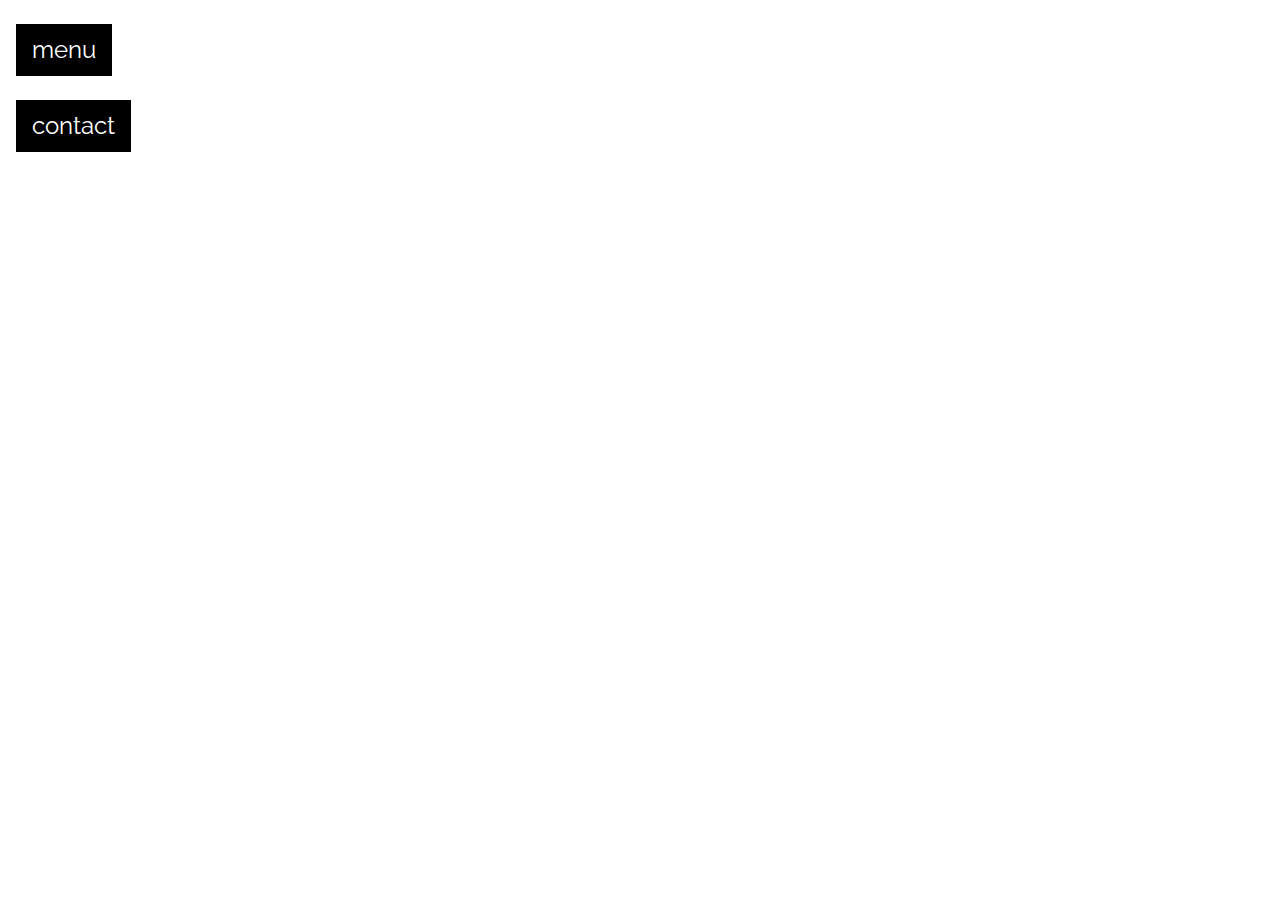
<file: MODAL RESTAURANT/index.html>
<!DOCTYPE html>
<html lang="en">
<head>
    <meta charset="UTF-8">
    <meta http-equiv="X-UA-Compatible" content="IE=edge">
    <meta name="viewport" content="width=device-width, initial-scale=1.0">
    <link rel="stylesheet" href="https://www.w3schools.com/w3css/4/w3.css">
    <link rel="stylesheet" href="style.css">
    <link rel="stylesheet" href="https://fonts.googleapis.com/css?family=Raleway">
    <title>Modal Restaurant</title>
</head>
<body>
    <div class="bgimg w3-display-container w3-text-white">
        <div class="w3-display-middle w3-jumbo">
            <p>logo</p>
        </div>
        <div class="w3-display-topleft w3-container w3-xlarge">
            <p><button class="btn-menu w3-button w3-black">menu</button></p>
            <p><button class="btn-contact w3-button w3-black">contact</button></p>
        </div>
        <div class="w3-display-bottomleft w3-container">
            <p class="w3-xlarge">monday - friday 10-23 | saturday 14-02</p>
            <p class="w3-large">42 village St, New York</p>
            <p>powered by <a href="https://www.w3schools.com/w3css/default.asp" target="_blank">w3.css</a></p>
        </div>
    </div>
    <div id="menu" class="w3-modal">
        <div class="w3-modal-content w3-animate-zoom w3-modal-size">
            <div class="w3-container w3-black">
                <span class="btn-close-menu w3-button w3-display-topright w3-large">X</span>
                <h1>Starters</h1>
            </div>
            <div class="w3-container">
                <h5>Tomato Soup <b>$2.50</b></h5>
                <h5>Chicken Salad <b>$3.50</b></h5>
                <h5>Bread and Butter <b>$1.00</b></h5>
            </div>
            <div class="w3-container w3-black">
                <h1>Main Courses</h1>
            </div>
            <div class="w3-container">
                <h5>Grilled Fish and Potatoes <b>$8.50</b></h5>
                <h5>Italian Pizza <b>$5.50</b></h5>
                <h5>Veggie Pasta <b>$4.00</b></h5>
                <h5>Chicken and Potatoes <b>$6.50</b></h5>
                <h5>Deluxe Burger <b>$5.00</b></h5>
            </div>
            <div class="w3-container w3-black">
                <h1>Desserts</h1>
            </div>
            <div class="w3-container">
                <h5>Fruit Salad <b>$2.50</b></h5>
                <h5>Ice cream <b>$2.00</b></h5>
                <h5>Chocolate Cake <b>$4.00</b></h5>
                <h5>Cheese <b>$5.50</b></h5>
            </div>
        </div>
    </div>
    <div id="contact" class="w3-modal">
        <div class="w3-modal-content w3-animate-zoom w3-modal-size">
            <div class="w3-container w3-black">
                <span class="btn-close-contact w3-button w3-display-topright w3-large">X</span>
                <h1>Contact</h1>
            </div>
            <div class="w3-container">
                <p>Reserve a table, ask for today's special or just send us a message:</p>
                <form>
                    <p><input class="w3-input w3-padding-16 w3-border" type="text" placeholder="Name"></p>
                    <p><input class="w3-input w3-padding-16 w3-border" type="number" placeholder="How many people"></p>
                    <p><input class="w3-input w3-padding-16 w3-border" type="datetime-local" placeholder="Date and time" value="1990-11-12T12:30"></p>
                    <p><input class="w3-input w3-padding-16 w3-border" type="text" placeholder="Message / Special requirements"></p>
                    <p><button class="w3-right w3-margin-bottom w3-button" type="submit">SEND MESSAGE</button></p>
                </form>
            </div>
        </div>
    </div>
    <script src="index.js"></script>
</body>
</html>
</file>
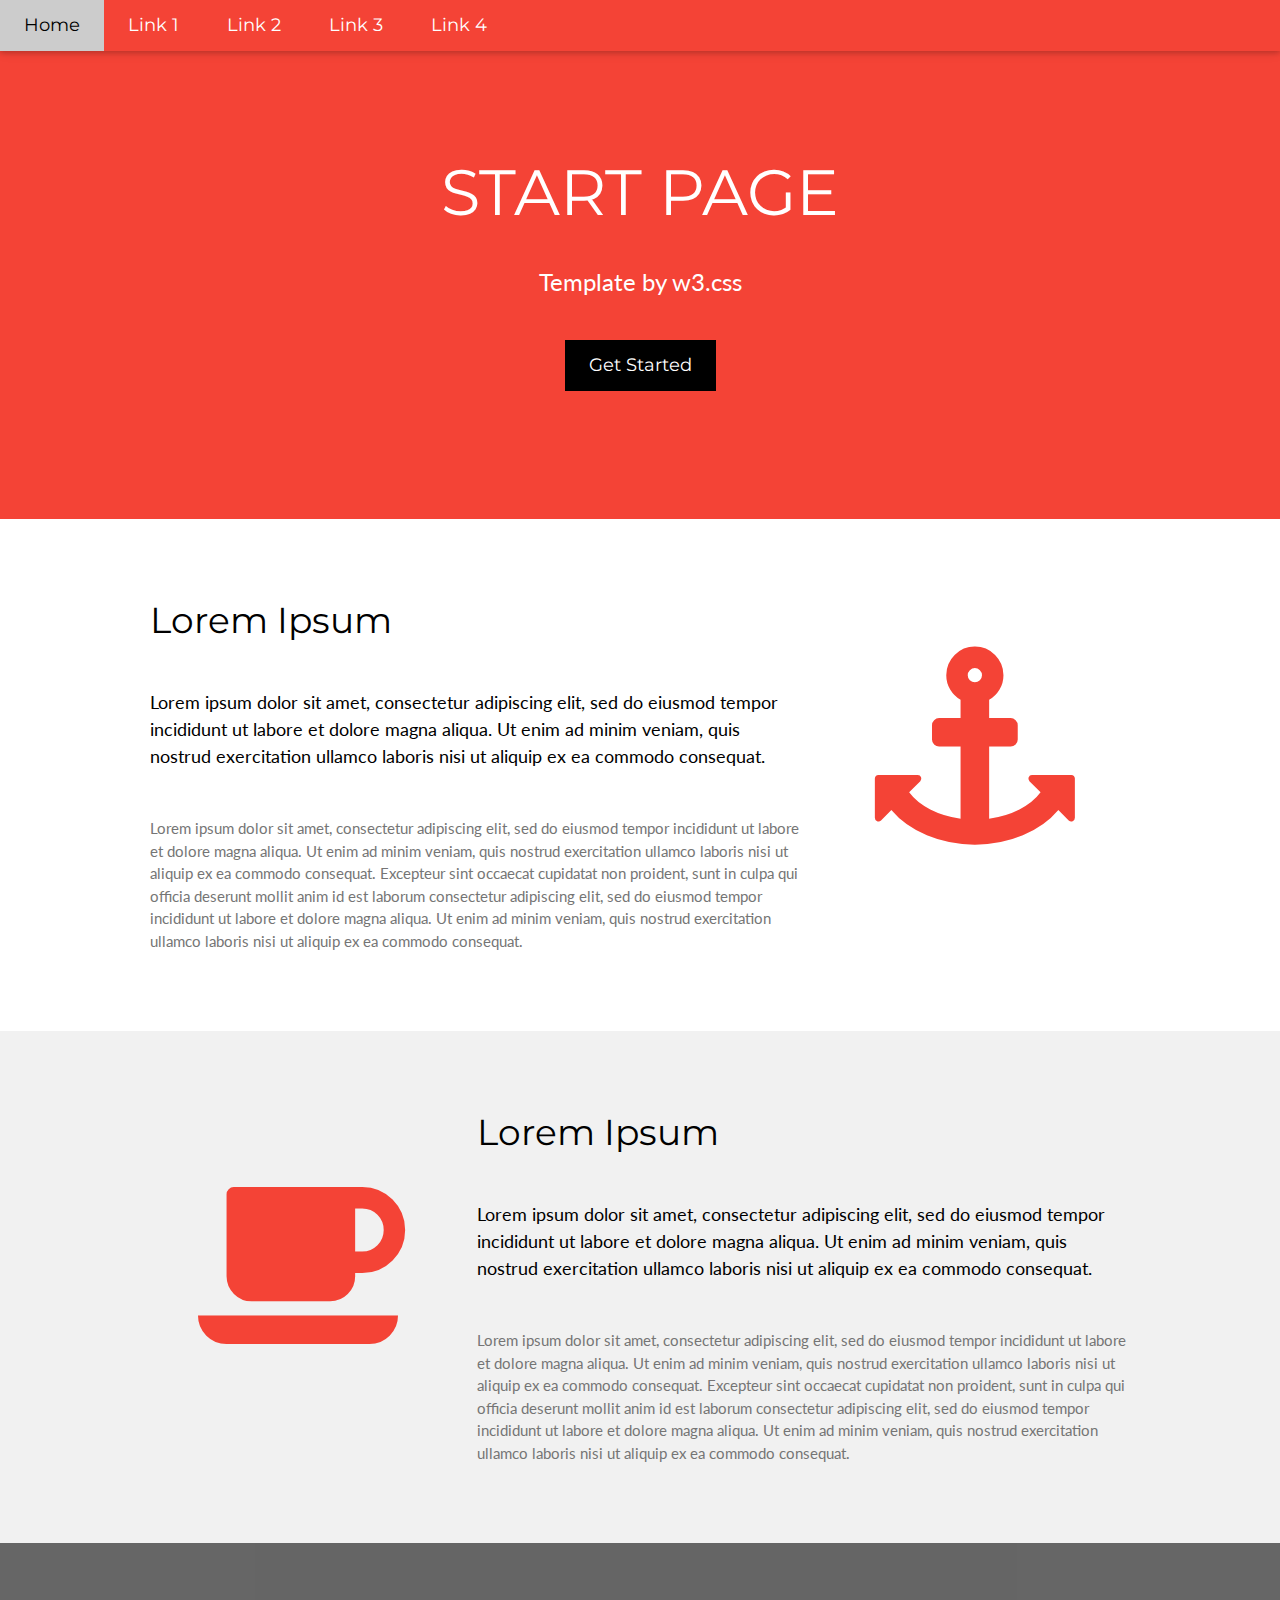
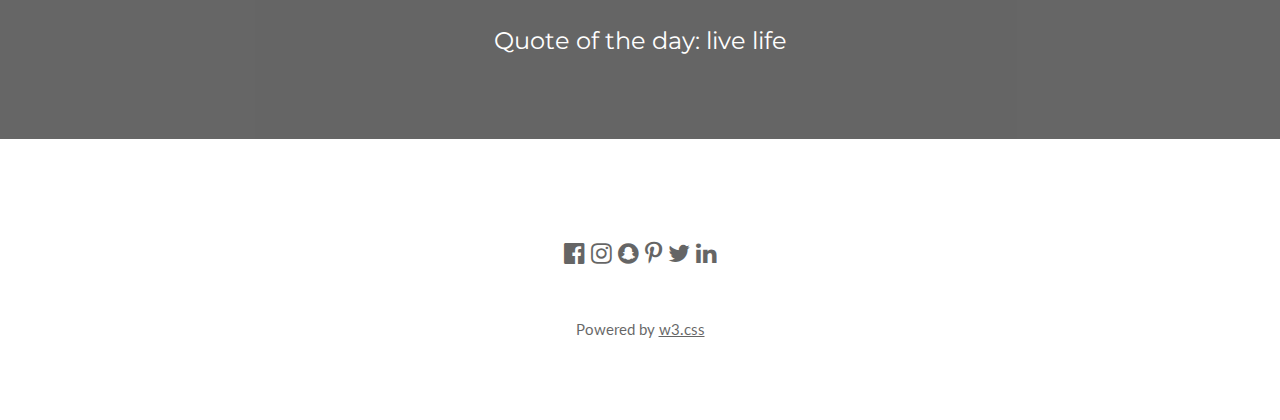
<file: START PAGE (1)/index.html>
<!DOCTYPE html>
<html lang="en">
<head>
    <meta charset="UTF-8">
    <meta http-equiv="X-UA-Compatible" content="IE=edge">
    <meta name="viewport" content="width=device-width, initial-scale=1.0">
    <link rel="stylesheet" href="https://www.w3schools.com/w3css/4/w3.css">
    <link rel="stylesheet" href="https://fonts.googleapis.com/css?family=Lato">
    <link rel="stylesheet" href="https://fonts.googleapis.com/css?family=Montserrat">
    <link rel="stylesheet" href="https://cdnjs.cloudflare.com/ajax/libs/font-awesome/4.7.0/css/font-awesome.min.css">
    <link rel="stylesheet" href="style.css">
    <title>START PAGE</title>
</head>
<body>
    <div class="w3-top">
        <nav class="w3-bar w3-red w3-card w3-left-align w3-large">
            <a href="#" class="w3-bar-item w3-button w3-hide-medium w3-hide-large w3-right w3-padding-large w3-hover-white w3-large w3-red btn-bars"><i class="fa fa-bars"></i></a>
            <a href="#" class="w3-bar-item w3-button w3-padding-large w3-white">Home</a>
            <a href="#" class="w3-bar-item w3-button w3-hide-small w3-padding-large w3-hover-white">Link 1</a>
            <a href="#" class="w3-bar-item w3-button w3-hide-small w3-padding-large w3-hover-white">Link 2</a>
            <a href="#" class="w3-bar-item w3-button w3-hide-small w3-padding-large w3-hover-white">Link 3</a>
            <a href="#" class="w3-bar-item w3-button w3-hide-small w3-padding-large w3-hover-white">Link 4</a>
        </nav>
        <nav id="bars" class="w3-bar-block w3-white w3-hide w3-hide-medium w3-hide-large w3-large">
            <a href="#" class="w3-bar-item w3-button w3-padding-large">Link 1</a>
            <a href="#" class="w3-bar-item w3-button w3-padding-large">Link 2</a>
            <a href="#" class="w3-bar-item w3-button w3-padding-large">Link 3</a>
            <a href="#" class="w3-bar-item w3-button w3-padding-large">Link 4</a>
        </nav>
    </div>
    <header class="w3-container w3-red w3-center startPage">
        <h1 class="w3-margin w3-jumbo">START PAGE</h1>
        <p class="w3-xlarge">Template by w3.css</p>
        <button class="w3-button w3-black w3-padding-large w3-large w3-margin-top">Get Started</button>
    </header>
    <div class="w3-row-padding w3-padding-64 w3-container">
        <div class="w3-content">
            <div class="w3-twothird">
                <h1>Lorem Ipsum</h1>
                <h5 class="w3-padding-32">Lorem ipsum dolor sit amet, consectetur adipiscing elit, sed do eiusmod tempor incididunt ut labore et dolore magna aliqua. Ut enim ad minim veniam, quis nostrud exercitation ullamco laboris nisi ut aliquip ex ea commodo consequat.</h5>
                <p class="w3-text-grey">Lorem ipsum dolor sit amet, consectetur adipiscing elit, sed do eiusmod tempor incididunt ut labore et dolore magna aliqua. Ut enim ad minim veniam, quis nostrud exercitation ullamco laboris nisi ut aliquip ex ea commodo consequat. Excepteur sint occaecat cupidatat non proident, sunt in culpa qui officia deserunt mollit anim id est laborum consectetur adipiscing elit, sed do eiusmod tempor incididunt ut labore et dolore magna aliqua. Ut enim ad minim veniam, quis nostrud exercitation ullamco laboris nisi ut aliquip ex ea commodo consequat.</p>
            </div>
            <div class="w3-third w3-center">
                <i class="fa fa-anchor w3-padding-64 w3-text-red w3-margin-left"></i>
            </div>
        </div>
    </div>
    <div class="w3-row-padding w3-light-grey w3-padding-64 w3-container ">
        <div class="w3-content">
            <div class="w3-third w3-center">
                <i class="fa fa-coffee w3-padding-64 w3-text-red w3-margin-right"></i>
            </div>
            <div class="w3-twothird">
                <h1>Lorem Ipsum</h1>
                <h5 class="w3-padding-32">Lorem ipsum dolor sit amet, consectetur adipiscing elit, sed do eiusmod tempor incididunt ut labore et dolore magna aliqua. Ut enim ad minim veniam, quis nostrud exercitation ullamco laboris nisi ut aliquip ex ea commodo consequat.</h5>
                <p class="w3-text-grey">Lorem ipsum dolor sit amet, consectetur adipiscing elit, sed do eiusmod tempor incididunt ut labore et dolore magna aliqua. Ut enim ad minim veniam, quis nostrud exercitation ullamco laboris nisi ut aliquip ex ea commodo consequat. Excepteur sint occaecat cupidatat non proident, sunt in culpa qui officia deserunt mollit anim id est laborum consectetur adipiscing elit, sed do eiusmod tempor incididunt ut labore et dolore magna aliqua. Ut enim ad minim veniam, quis nostrud exercitation ullamco laboris nisi ut aliquip ex ea commodo consequat.</p>
            </div>
        </div>
    </div>
    <div class="w3-container w3-black w3-center w3-opacity w3-padding-64">
        <h1 class="w3-margin w3-xlarge">
            Quote of the day: live life
        </h1>
    </div>
    <footer class="w3-container w3-padding-64 w3-center w3-opacity">
        <div class="w3-xlarge w3-padding-32">
            <i class="fa fa-facebook-official w3-hover-opacity"></i>
            <i class="fa fa-instagram w3-hover-opacity"></i>
            <i class="fa fa-snapchat w3-hover-opacity"></i>
            <i class="fa fa-pinterest-p w3-hover-opacity"></i>
            <i class="fa fa-twitter w3-hover-opacity"></i>
            <i class="fa fa-linkedin w3-hover-opacity"></i>
        </div>
        <p>Powered by <a href="https://www.w3schools.com/w3css/default.asp" target="_blank">w3.css</a></p>
    </footer>
    <script src="index.js"></script>
</body>
</html>
</file>
<file: MODAL RESTAURANT/style.css>
body, h1, h5 {
    font-family: "Raleway", sans-serif
}

body, html {
    height: 100%
}

.bgimg {
    background-image: url(https://www.w3schools.com/w3images/onepage_restaurant.jpg);
    min-height: 100%;
    background-position: center;
    background-size: cover;
}

.w3-modal-size {
    width: 50%;
}
</file>
<file: START PAGE (1)/style.css>
body, h1, h2, h3, h4, h5, h6 {
    font-family: "Lato", sans-serif;
}

.w3-bar, h1, button {
    font-family: "Montserrat", sans-serif;
}

.fa-anchor, .fa-coffee {
    font-size: 200px;
}

.startPage {
    padding: 128px 16px;
}
</file>
